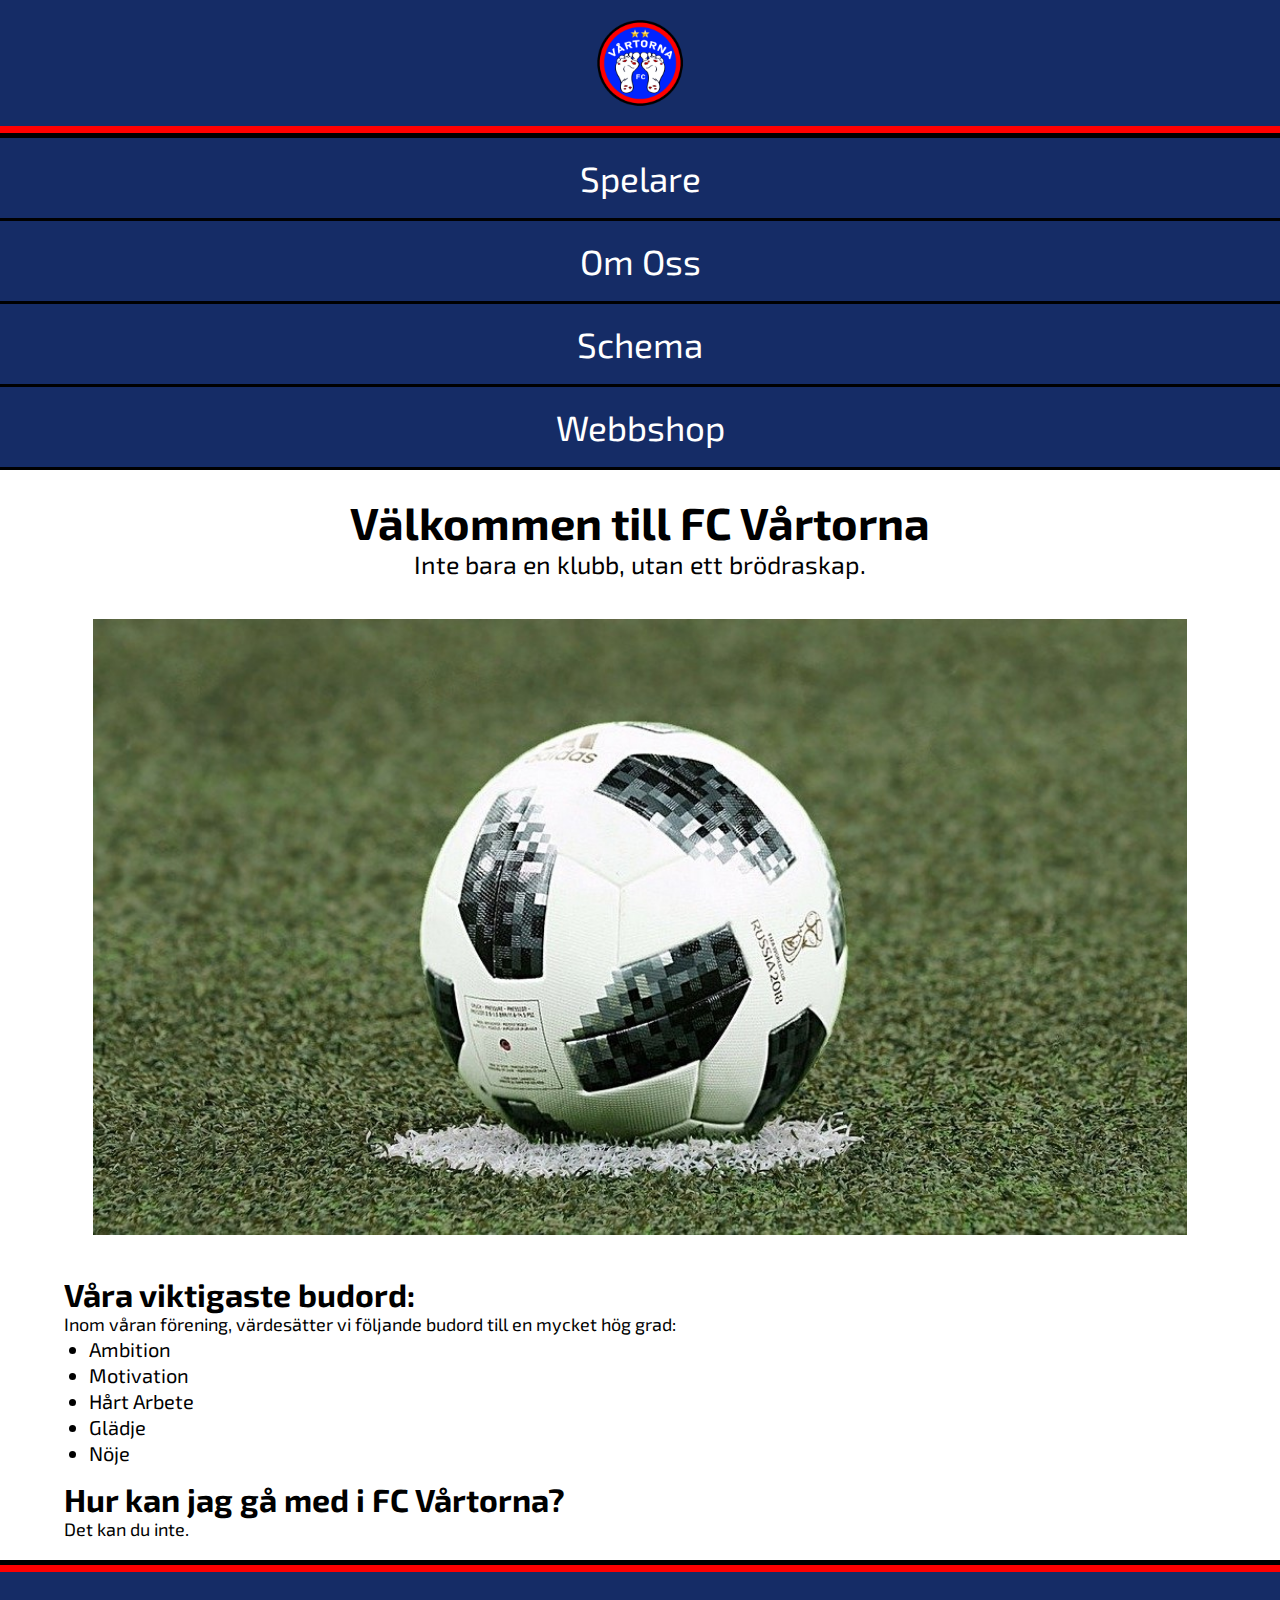
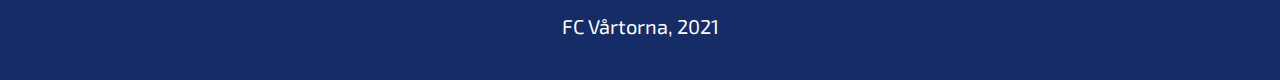
<file: index.html>
<html lang="en">
<head>
    <meta charset="UTF-8">
    <meta name="viewport" content="width=device-width, initial-scale=1.0, viewport-fit-cover">
    <title>FC Vårtorna - Hem</title>
    <link rel="stylesheet" href="style.css">
    <link rel="shortcut icon" href="./images/logoTRANS.png"> 
    <link rel="stylesheet" href="https://cdnjs.cloudflare.com/ajax/libs/font-awesome/4.7.0/css/font-awesome.min.css">
</head>
<body>
    <header>
        <div class="inner-header">
          <div class="logo-container">
            <!-- <h1>FC<span> Vårtorna</span></h1> -->
            <a href="index.html"><img src="./images/logoTRANS.png" alt="" id="logoimg"></a>
          </div>
          <img class="adios" src="./images/adios.png" alt="">
          <ul class="nav">
            <a href="spelare.html"><li>Spelare</li></a>
            <a href="omoss.html"><li>Om Oss</li></a>
            <a href="schema.html"><li>Schema</li></a>
            <a href="https://my-store-11590503.creator-spring.com"><li>Webbshop</li></a> 
          </ul>
        </div>
      </header>
      
      <section class="container">
        <div class="showcaseHome"></div>
        <div class="main">
            <div class="main-container">
                <div class="valkommen">
                    <h1>Välkommen till <span>FC </span>Vårtorna</h1>
                    <p>Inte bara en klubb, utan ett brödraskap.</p>
                  </div>
                  <div class="homeIMG1P">
                    <img src="./images/soccerBALL.jpg" alt="soccer ball" class="homeIMG1">
                  </div>
                  
                  <div class="vara-budord">
                    <h1>Våra viktigaste budord:</h1>
                    <p>Inom våran förening, värdesätter vi följande budord till en mycket hög grad:</p>
                    <ul>
                        <li>Ambition</li>
                        <li>Motivation</li>
                        <li>Hårt Arbete</li>
                        <li>Glädje</li>
                        <li>Nöje</li>
                    </ul>
                  </div>
                  <div class="hur-gar-jag-med">
                    <h1>Hur kan jag gå med i FC Vårtorna?</h1>
                    <p>Det kan du inte.</p>
                  </div>
            </div>  
        </div>
      </section>
      <footer>
        <p>FC Vårtorna, 2021</p>
      </footer>
</body>
</html>
</file>
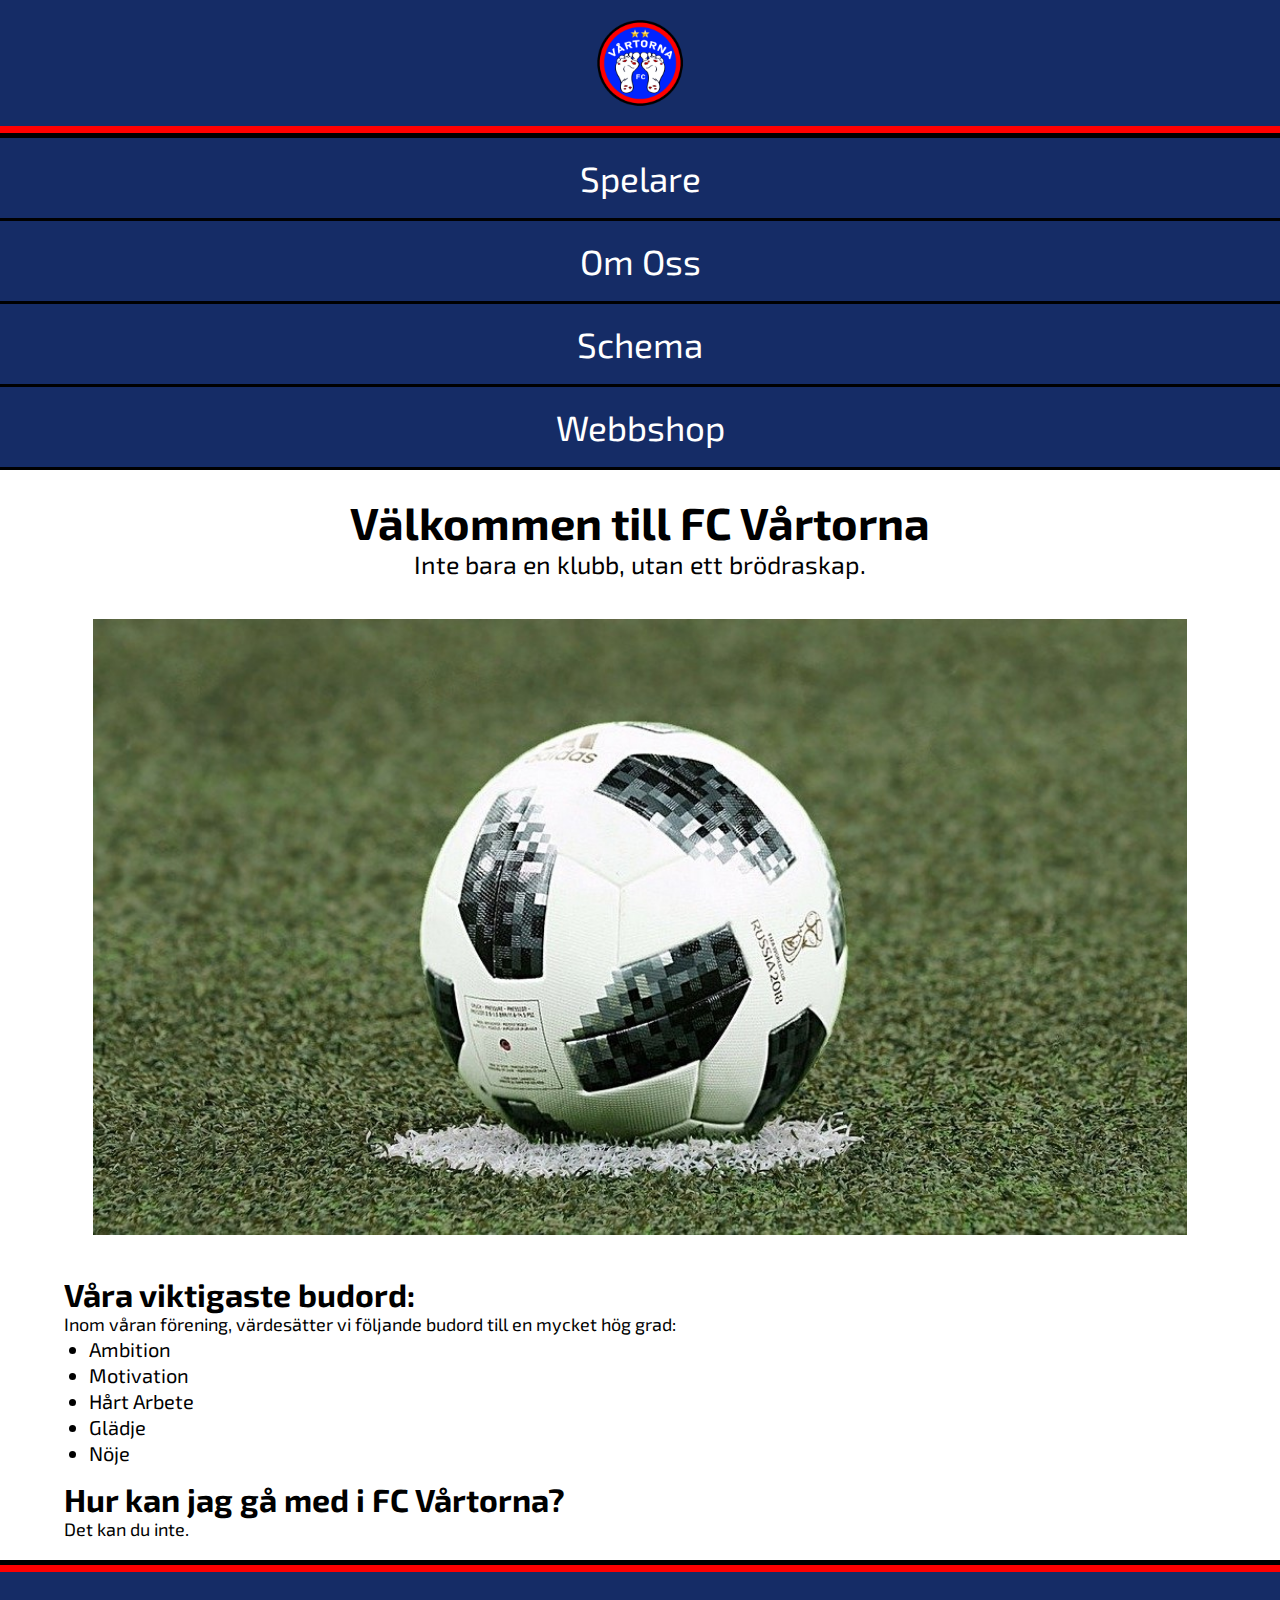
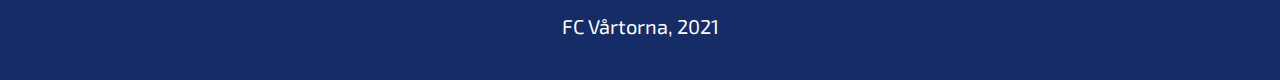
<file: hem.html>
<html lang="en">
<head>
    <meta charset="UTF-8">
    <meta name="viewport" content="width=device-width, initial-scale=1.0, viewport-fit-cover">
    <title>FC Vårtorna - Hem</title>
    <link rel="stylesheet" href="style.css">
    <link rel="shortcut icon" href="./images/logoTRANS.png"> 
    <link rel="stylesheet" href="https://cdnjs.cloudflare.com/ajax/libs/font-awesome/4.7.0/css/font-awesome.min.css">
</head>
<body>
    <header>
        <div class="inner-header">
          <div class="logo-container">
            <!-- <h1>FC<span> Vårtorna</span></h1> -->
            <a href="hem.html"><img src="./images/logoTRANS.png" alt="" id="logoimg"></a>
          </div>
          <img class="adios" src="./images/adios.png" alt="">
          <ul class="nav">
            <a href="spelare.html"><li>Spelare</li></a>
            <a href="omoss.html"><li>Om Oss</li></a>
            <a href="schema.html"><li>Schema</li></a>
            <a href="https://my-store-11590503.creator-spring.com"><li>Webbshop</li></a> 
          </ul>
        </div>
      </header>
      
      <section class="container">
        <div class="showcaseHome"></div>
        <div class="main">
            <div class="main-container">
                <div class="valkommen">
                    <h1>Välkommen till <span>FC </span>Vårtorna</h1>
                    <p>Inte bara en klubb, utan ett brödraskap.</p>
                  </div>
                  <div class="homeIMG1P">
                    <img src="./images/soccerBALL.jpg" alt="soccer ball" class="homeIMG1">
                  </div>
                  
                  <div class="vara-budord">
                    <h1>Våra viktigaste budord:</h1>
                    <p>Inom våran förening, värdesätter vi följande budord till en mycket hög grad:</p>
                    <ul>
                        <li>Ambition</li>
                        <li>Motivation</li>
                        <li>Hårt Arbete</li>
                        <li>Glädje</li>
                        <li>Nöje</li>
                    </ul>
                  </div>
                  <div class="hur-gar-jag-med">
                    <h1>Hur kan jag gå med i FC Vårtorna?</h1>
                    <p>Det kan du inte.</p>
                  </div>
            </div>  
        </div>
      </section>
      <footer>
        <p>FC Vårtorna, 2021</p>
      </footer>
</body>
</html>
</file>
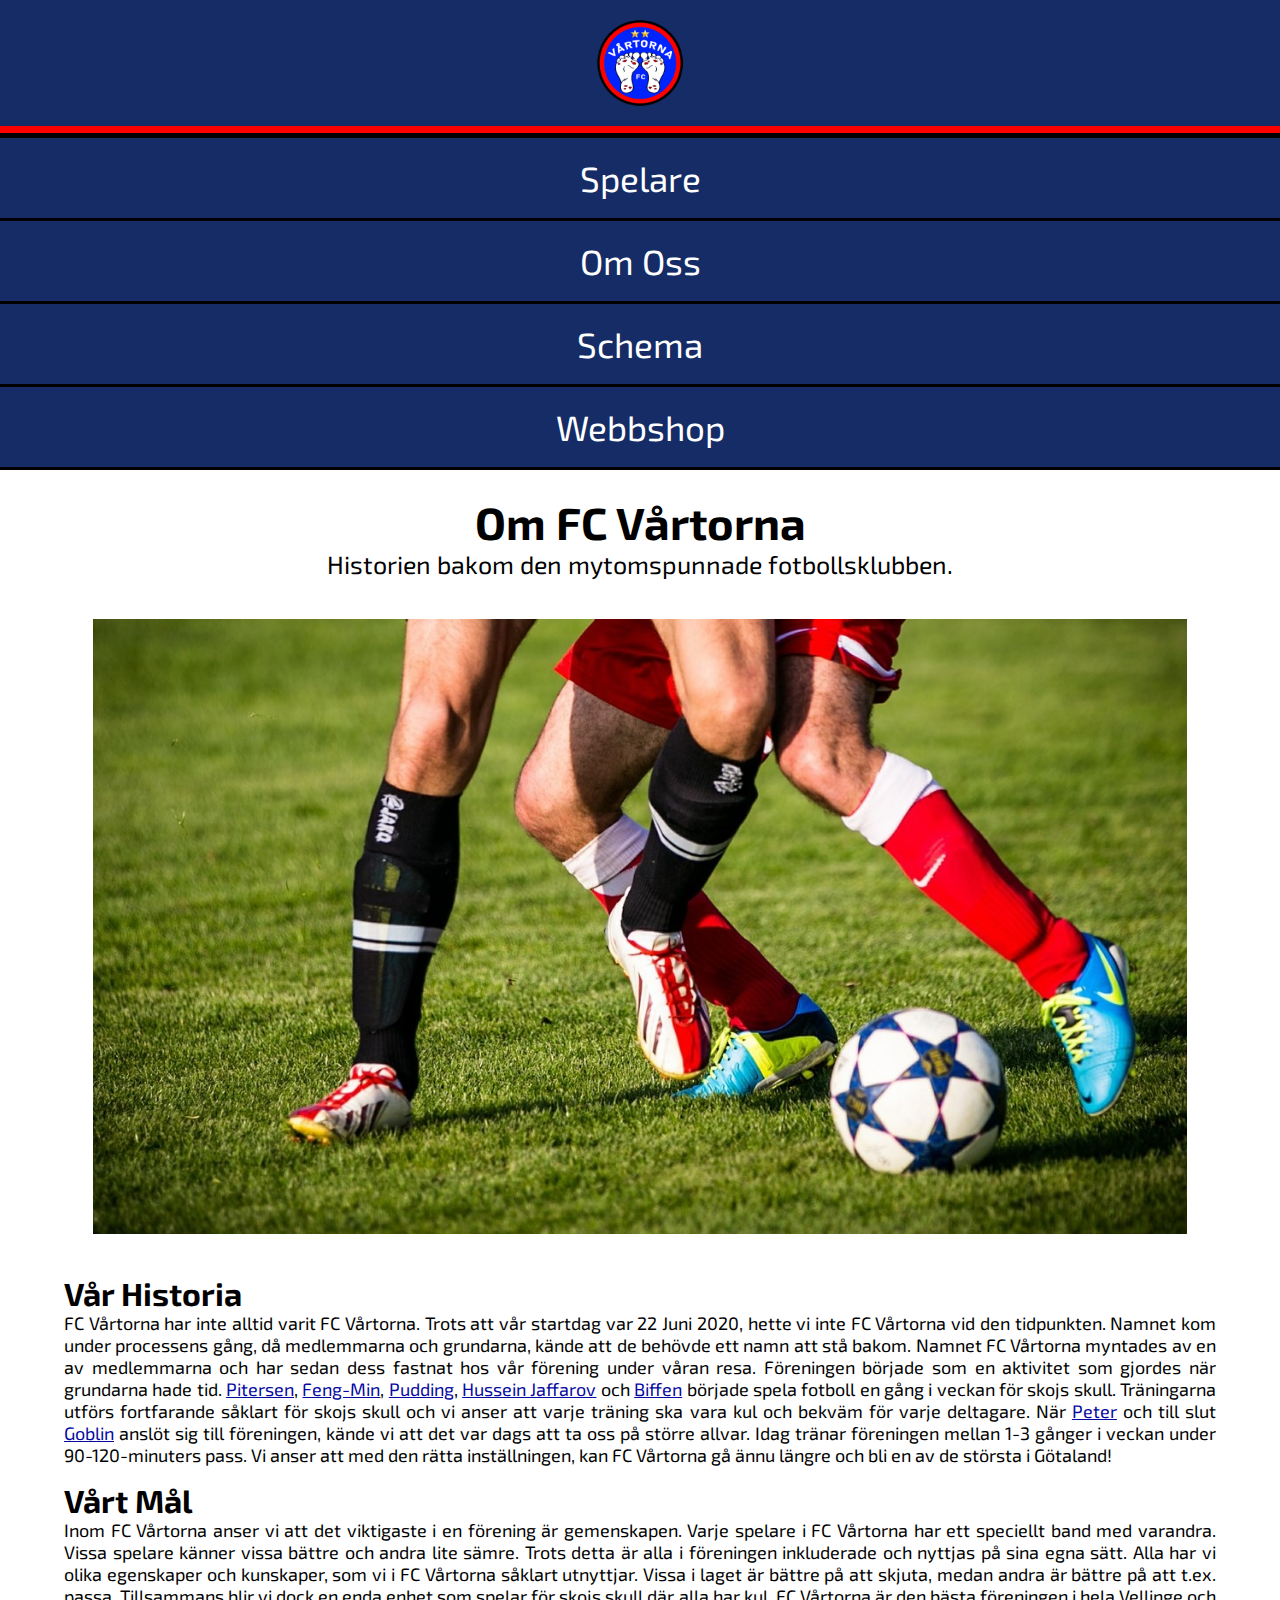
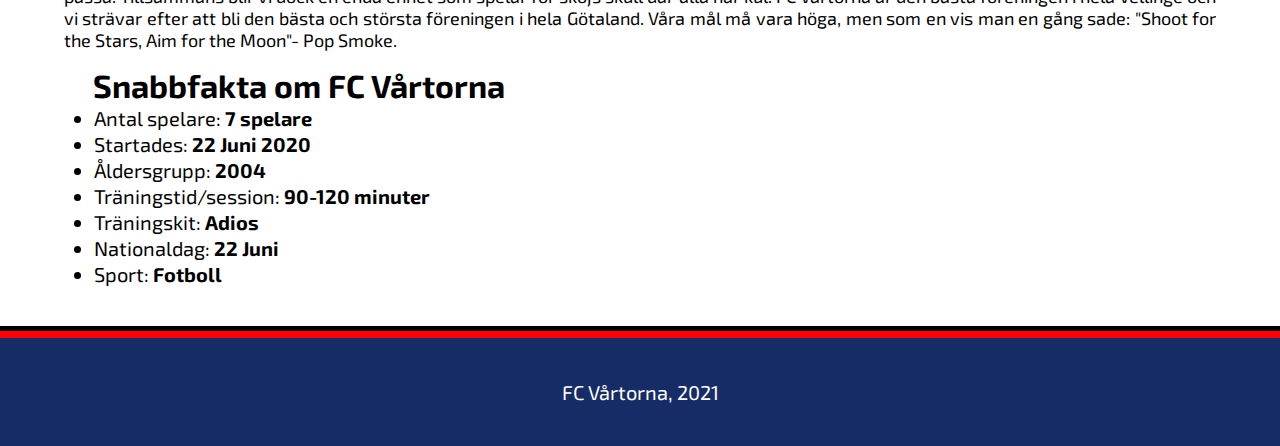
<file: omoss.html>
<html lang="en">
<head>
    <meta charset="UTF-8">
    <meta name="viewport" content="width=device-width, initial-scale=1.0">
    <title>FC Vårtorna - Om Oss</title>
    <link rel="stylesheet" href="style.css">
    <link rel="shortcut icon" href="./images/logoTRANS.png"> 
</head>
<body>
    <header>
        <div class="inner-header">
          <div class="logo-container">
            <!-- <h1>FC<span> Vårtorna</span></h1> -->
            <a href="index.html"><img src="./images/logoTRANS.png" alt="" id="logoimg"></a>
          </div>
          <img class="adios" src="./images/adios.png" alt="">
          <ul class="nav">
            <a href="spelare.html"><li>Spelare</li></a>
            <a href="omoss.html"><li>Om Oss</li></a>
            <a href="schema.html"><li>Schema</li></a>
            <a href="https://my-store-11590503.creator-spring.com"><li>Webbshop</li></a> 
          </ul>
        </div>
      </header>
      
      <section class="container">
        <div class="showcaseHome"></div>
        <div class="main">
            <div class="main-container">
                <div class="valkommen">
                    <h1>Om <span>FC </span>Vårtorna</h1>
                    <p>Historien bakom den mytomspunnade fotbollsklubben.</p>
                </div>
                <div class="homeIMG1P">
                    <img src="./images/soccerDRIBBLING.jpg" alt="soccer ball" class="homeIMG1">
                </div>
                <div class="var-historia">
                    <h1>Vår Historia</h1>
                    <img src="./images/konstgräsGAMLA.jpg" alt="gamla konstgräset">
                    <p class="about-p1">FC Vårtorna har inte alltid varit FC Vårtorna. Trots att vår startdag var 22 Juni 2020, hette vi inte FC Vårtorna vid den tidpunkten. Namnet kom under processens gång, då medlemmarna och grundarna, kände att de behövde ett namn att stå bakom. Namnet FC Vårtorna myntades av en av medlemmarna och har sedan dess fastnat hos vår förening under våran resa. Föreningen började som en aktivitet som gjordes när grundarna hade tid. <a href="spelare.html#34">Pitersen</a>, <a href="spelare.html#69">Feng-Min</a>, <a href="spelare.html#99">Pudding</a>, <a href="spelare.html#12">Hussein Jaffarov</a> och <a href="spelare.html#13">Biffen</a> började spela fotboll en gång i veckan för skojs skull. Träningarna utförs fortfarande såklart för skojs skull och vi anser att varje träning ska vara kul och bekväm för varje deltagare. När <a href="spelare.html#2">Peter</a> och till slut <a href="spelare.html#23">Goblin</a> anslöt sig till föreningen, kände vi att det var dags att ta oss på större allvar. Idag tränar föreningen mellan 1-3 gånger i veckan under 90-120-minuters pass. Vi anser att med den rätta inställningen, kan FC Vårtorna gå ännu längre och bli en av de största i Götaland!</p>
                    <h1>Vårt Mål</h1>
                    <p class="about-p2">Inom FC Vårtorna anser vi att det viktigaste i en förening är gemenskapen. Varje spelare i FC Vårtorna har ett speciellt band med varandra. Vissa spelare känner vissa bättre och andra lite sämre. Trots detta är alla i föreningen inkluderade och nyttjas på sina egna sätt. Alla har vi olika egenskaper och kunskaper, som vi i FC Vårtorna såklart utnyttjar. Vissa i laget är bättre på att skjuta, medan andra är bättre på att t.ex. passa. Tillsammans blir vi dock en enda enhet som spelar för skojs skull där alla har kul. FC Vårtorna är den bästa föreningen i hela Vellinge och vi strävar efter att bli den bästa och största föreningen i hela Götaland. Våra mål må vara höga, men som en vis man en gång sade: "Shoot for the Stars, Aim for the Moon"- Pop Smoke. </p>
                </div>
                <div class="spelare">
                    <h1>Snabbfakta om FC Vårtorna</h1>
                    <ul>
                      <li>Antal spelare: <span>7 spelare</span></li>
                      <li>Startades: <span>22 Juni 2020</span></li>
                      <li>Åldersgrupp: <span>2004</span></li>
                      <li>Träningstid/session: <span>90-120 minuter</span></li>
                      <li>Träningskit: <span>Adios</span></li>
                      <li>Nationaldag: <span>22 Juni</span></li>
                      <li>Sport: <span>Fotboll</span></li>
                    </ul>
                </div>
            </div>  
        </div>
      </section>
      <footer>
        <p>FC Vårtorna, 2021</p>
      </footer>
</body>
</html>
</file>
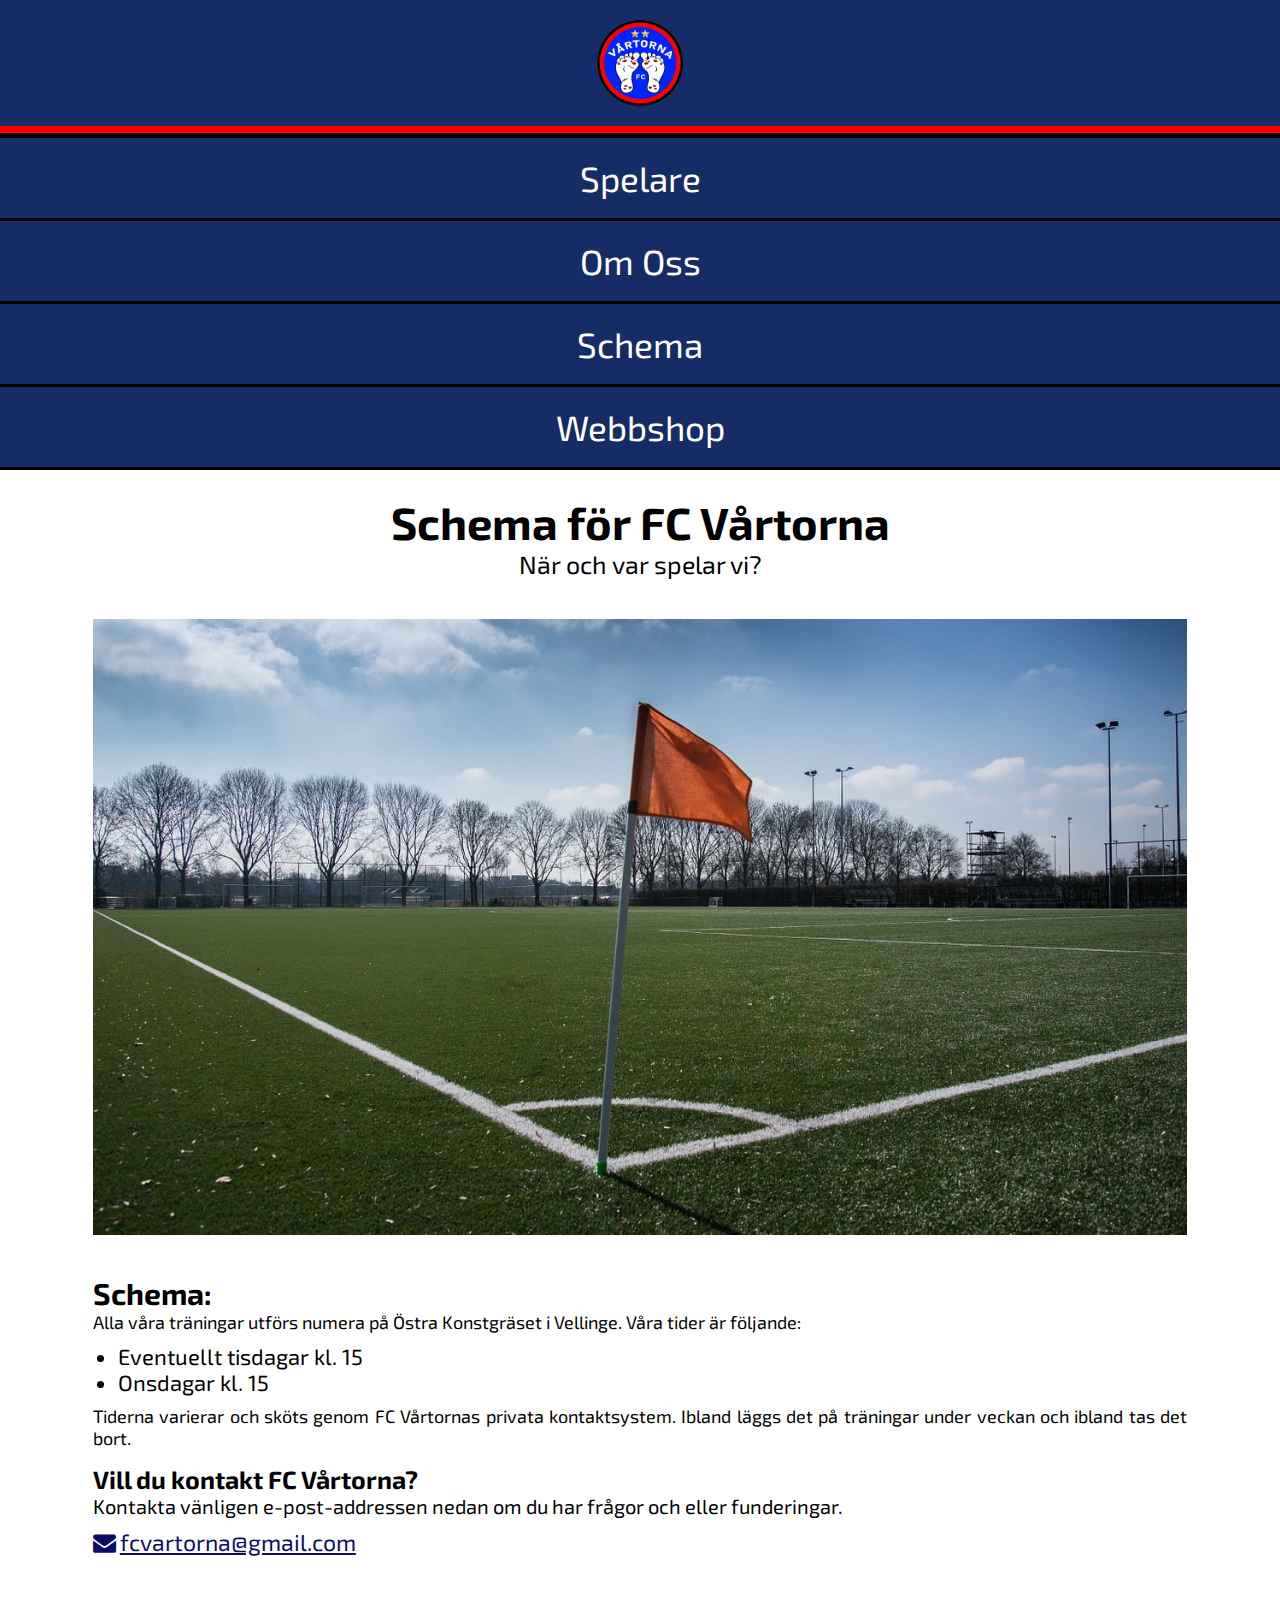
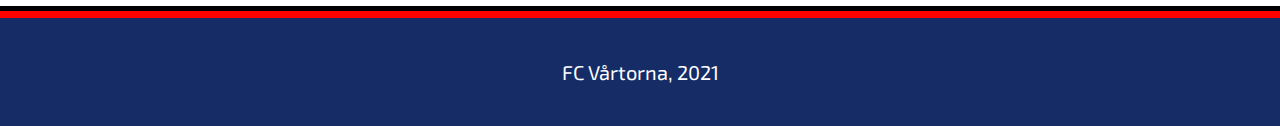
<file: schema.html>
<html lang="en">
<head>
    <meta charset="UTF-8">
    <meta name="viewport" content="width=device-width, initial-scale=1.0">
    <title>FC Vårtorna - Schema</title>
    <link rel="stylesheet" href="style.css">
    <link rel="stylesheet" href="https://cdnjs.cloudflare.com/ajax/libs/font-awesome/4.7.0/css/font-awesome.min.css">
    <link rel="shortcut icon" href="./images/logoTRANS.png"> 
</head>
<body>
    <header>
        <div class="inner-header">
          <div class="logo-container">
            <!-- <h1>FC<span> Vårtorna</span></h1> -->
            <a href="index.html"><img src="./images/logoTRANS.png" alt="" id="logoimg"></a>
          </div>
          <img class="adios" src="./images/adios.png" alt="">
          <ul class="nav">
            <a href="spelare.html"><li>Spelare</li></a>
            <a href="omoss.html"><li>Om Oss</li></a>
            <a href="schema.html"><li>Schema</li></a>
            <a href="https://my-store-11590503.creator-spring.com"><li>Webbshop</li></a> 
          </ul>
          
        </div>
      </header>
      
      <section class="container">
        <div class="showcasePlayers"></div>
        <div class="main">
            <div class="main-container">
                <div class="valkommen">
                    <h1>Schema för FC Vårtorna</h1>
                    <p>När och var spelar vi?</p>
                  </div>
                  <div class="homeIMG1P">
                    <img src="./images/soccerCORNERFLAG.jpg" alt="soccer ball" class="homeIMG1">
                  </div>
                  
                  <div class="Schema">
                    <h1>Schema:</h1>
                    <p>Alla våra träningar utförs numera på Östra Konstgräset i Vellinge. Våra tider är följande:</p>
                    <ul>
                        <li>Eventuellt tisdagar kl. 15</li>
                        <li>Onsdagar kl. 15</li>
                    </ul>
                    <p>Tiderna varierar och sköts genom FC Vårtornas privata kontaktsystem. Ibland läggs det på träningar under veckan och ibland tas det bort.</p>
                  </div>
                  <div class="vill-du-soka-in">
                    <h1>Vill du kontakt FC Vårtorna?</h1>
                    <p>Kontakta vänligen e-post-addressen nedan om du har frågor och eller funderingar.</p>
                    <li><i class="fa fa-envelope"></i></li>
                    <a href="mailto:fcvartorna@gmail.com"><li>fcvartorna@gmail.com</i></li></a>
                  </div>
            </div>  
        </div>
      </section>
      <footer>
        <p>FC Vårtorna, 2021</p>
      </footer>
</body>
</html>
</file>
<file: style.css>
@import url('https://fonts.googleapis.com/css2?family=Exo+2:wght@500&family=Montserrat&family=Roboto:wght@700&display=swap');
*{
    margin: 0;
    padding: 0;
    
    text-decoration: none;
    font-family: 'Exo 2', sans-serif;
  }
  html, body{
    height: 100%;
  }
  .container{
    min-height: 100%;
    background-image: url(./images/grassBACKGROUND.jpg);

  }
  .showcaseHome{
      margin-top: 5px;
      background-image: url(./images/showcaseFLAG.jpg);
      background-size: cover;
      background-position-y: -280px;
      background-repeat: no-repeat;
      height: 500px;
      border-bottom: red solid 7px;
      box-shadow: 0px 5px 0px black;
  }
  .showcasePlayers{
    margin-top: 5px;
    background-image: url(./images/showcaseBUILDING.jpg);
    background-size: cover;
    background-position-y: -280px;
    background-repeat: no-repeat;
    height: 500px;
    border-bottom: red solid 7px;
    box-shadow: 0px 5px 0px black;
}

  .main{
    overflow: auto;
    margin: 5px auto 20px auto;
    padding: 0 0 80px 0;
    width: 1200px;
    background-color: white;
    border-left: 5px black solid;
    border-right: 5px black solid;
  }
  .main-container{
      margin: 0 200px;
  }
  /*Header*/
  header{
    width: 100%;
    height: 120px;
    /* background: linear-gradient(to right, #013E5C, #9AD7F5); */
    background-color: #152c66;
    display: block;
    box-shadow: 0px 5px 0px black;
    border-bottom: 7px red solid;
  
  }
  .inner-header{
    width: 80vw;
    height: 100%;
    display: block;
    margin: 0 auto;
  }
  .logo-container{
    height: 100%;
    float: left;
  }
  .logo-container h1{
    font-family: 'Exo', sans-serif;
    font-size: 35px;
    color: #fff;
    display: table-cell;
    vertical-align: middle;
    font-weight: 100;
    user-select: none;
  }
  .logo-container h1 span{
    font-weight: 800;
  }
  #logoimg{
      height: 108px;
      margin: 6px 0 6px 0;
      padding: 0;
    }
  .nav{
    margin-left: 150px;
    display: block;
    height: 100%;
    
  }
  .nav a{
    display: table;
    height: 100%;
    float: left;
    
  }
  .nav a li{
    font-family: 'Exo 2', sans-serif;
    font-size: 24px;
    color: white;
    padding: 0 20px;
    display: table-cell;
    vertical-align: middle;
    height: 100%;
    position: relative;
    list-style: none;
  }
  .nav a li::after {
    content: "";
    position: absolute;
    left: 0;
    bottom: 0;
    width: 100%;
    height: 6px;
    background: currentColor;
    -webkit-transform: scaleX(0);
            transform: scaleX(0);
 
    transition: -webkit-transform 250ms ease-in;
    transition: transform 250ms ease-in;
    transition: transform 250ms ease-in, -webkit-transform 250ms ease-in;
  }
  .nav a li:hover::after {
    -webkit-transform: scaleX(1);
            transform: scaleX(1);
  }
  .adios{
    float: right;
    width: 80px;
    margin: 20px;
  }
/*Homepage*/

  .valkommen{
    text-align: center;
    margin-top: 20px;
  }
  .valkommen h1{
    font-size: 45px;
  }
  .valkommen h1 span{
    font-weight: bold;
    font-family: 'Exo 2', sans-serif;
  }
  .valkommen p{
    font-size: 25px;
  }
  .valkommen ul{
    list-style: none;

  }
  .vara-budord{
    margin-bottom: 15px;
  }
  .vara-budord p{
    font-size: 18px;
  }
  .vara-budord ul{
    margin-left: 25px;
    font-size: 20px;
    width: 700px;
  }
  .vara-budord ul li{
    margin: 2px 0 2px 0;
  }
  .hur-gar-jag-med p{
    font-size: 18px;
  }
  .titlelist{
    font-size: 23px;
    margin: 10px 0;
  }
  .valkommen ul a{
    color: rgb(12, 12, 102);
    font-size: 18px;
    text-decoration: underline;
    margin: 0px;
    text-align: center;
    width: 50%;
  }
  .valkommen ul a li{
    width: 400px;
    margin: 10px auto;
    display: block;
  }
  .valkommen ul a:hover{
    color: red;
  }
  .valkommen ul a:visited{
    color: none;
  }
  .homeIMG1P{
      width: 100%;
      margin: 40px 0;
  }
  .homeIMG1{
      width: 100%;
      margin: 0 auto;
      display: block;
  }
/* Player Page */
.spelare{

  margin-bottom: 20px;
}
.spelare h1{
  font-size: 32px;
}
.spelareIMG{
  width: 500px;
  margin-top: 10px;
  border: 2px black solid;
}
.spelare p{
  font-size: 18px;
  margin-top: 10px;
  text-align: justify;
  width: 700px;
}
.spelare h2{
  margin: 10px 0 5px 0;
  font-size: 27px;
}
.spelare ul{
  margin-left: 25px;
  font-size: 20px;
  width: 700px;
}
.spelare ul li{
  margin: 2px 0 2px 0;
}
.spelare ul li span{
  font-weight: bold;
}
.sausage{
  width: 100px;
}
.vill-du-soka-in{
  margin-bottom: 20px;
}
.vill-du-soka-in h1{
  font-size: 30px;
}
.vill-du-soka-in p{
  margin-bottom: 10px;
}
.vill-du-soka-in a{
  color: rgb(12, 12, 102);
  font-size: 23px;
  
  text-decoration: underline;
  margin: 0px;
  list-style: none;
  width: 50%;
}
.vill-du-soka-in a li{
  font-family: 'Exo 2', sans-serif;
  list-style: none;
  text-decoration: underline;
}
.vill-du-soka-in li{
  font-family: 'Exo 2', sans-serif;
  list-style: none;
  display: inline-block;
  font-size: 23px;
  color:rgb(12, 12, 102);
}
/* About us Page */
.var-historia{
  margin-bottom: 15px;
}
.var-historia img{
  float: right;
  width: 300px;
  margin-left: 15px;
  margin-top: 5px;
}
.var-historia p a{
  color: rgb(5, 8, 161);
  text-decoration: underline;
}
.about-p1{
  margin-bottom: 15px;
  text-align: justify;
}
.about-p2{
  text-align: justify;
}
/* Schema Page */
.schema{
  margin-bottom: 15px;
}
.schema h1{
  font-size: 30px;
}
.schema p{
  font-size: 18pX;
  text-align: justify;
}
.schema ul{
  font-size: 22px;

  margin: 10px 0 10px 25px;
}
/*Footer*/
footer{
  width: 100%;
  height: 80px;
  background: #152c66;
  margin-bottom: 0;
  margin-top: -80px;

  display: table;
  box-shadow: 0px -5px 0px black;
  border-top: 7px red solid;
}
footer p{
  font-size: 20px;
  margin: 0 auto;
  text-align: center;
  color: white;
  font-family: 'Exo 2', sans-serif;
  height: 100%;
  vertical-align: middle;
  display: table-cell;
}

/* Mobile And Tablet View! */
@media only screen and (max-width: 1403px) {
  *{
    margin: 0;
    padding: 0;
  }
  body{
    background:white;
    width: 100%;
  }
  .adios{
    display: none;
  }
  .container{
    width: 100%;
    background-image: none;
  }
  .showcaseHome, .showcasePlayers{
    display: none;
  }
  .main{
    width: 90%;
    border: none;
    margin: 0 auto;
    padding: 0 0 20px 0;
  }
  .main-container{
    margin: 0;
  }
  footer{
    width: 100%;
    height: 12vh;
    margin: 5px 0 0 0;
  }
  header{
    width: 100%;
    height: 14vh;
  }
  .logo-container{
    width: 100%;
  }
  #logoimg{
    height: 90px;
    margin: 2vh auto;
    display: block;
  }
  .inner-header{
    margin: 0;
    width: 100%;
  }
  .nav{
    display: block;
    background: #152c66;
    float: right;
    height: 332;
    width: 100%;
    margin: 12px auto 5px auto;
    text-align: Center;
  }
  .nav a{
    height: 35px;
    width: 100%;
    border-bottom: black 3px solid;
  }
  .nav a li{
    font-size: 35px;
    line-height: 80px;

  }
  /* Spelaresidan */
  .valkommen ul a li{
    text-align: center;
    width: 100%;
    font-size: 20px;
    margin: 15px 0;
  }
  .homeIMG1P{
    width: 95%;
    margin: 40px auto;
  }
  .spelare{
    width: 100%;
  }
  .spelareIMG{
    width: 95%;
    margin: 10px auto 0 auto;
    display: blocK;
  }
  .spelare h1{
    width: 95%;
    margin: 0 auto;
  }
  .spelare p{
    width: 95%;
    margin: 10px auto 0 auto;
  }
  .spelare h2{
    width: 95%;
    margin: 10px auto 5px auto;
  }
  .spelare ul{
    width: 90%;
    margin-left: 30px;
  }
  .vill-du-soka-in{
    width: 95%;
    margin: 0 auto 30px auto;
  }
  .vill-du-soka-in h1{
    width: 100%;
    margin: 0 auto;
    font-size: 25px;
  }
  .vill-du-soka-in p{
    font-size: 20px;
  }
  /* About Us Page */
  .var-historia img{
    display: none;
  }
  .var-historia p{
    font-size: 18px;
  }
  /* Schema Page */
  .schema{
    width: 95%;
    margin: 0 auto 15px auto;
  }
}
</file>
